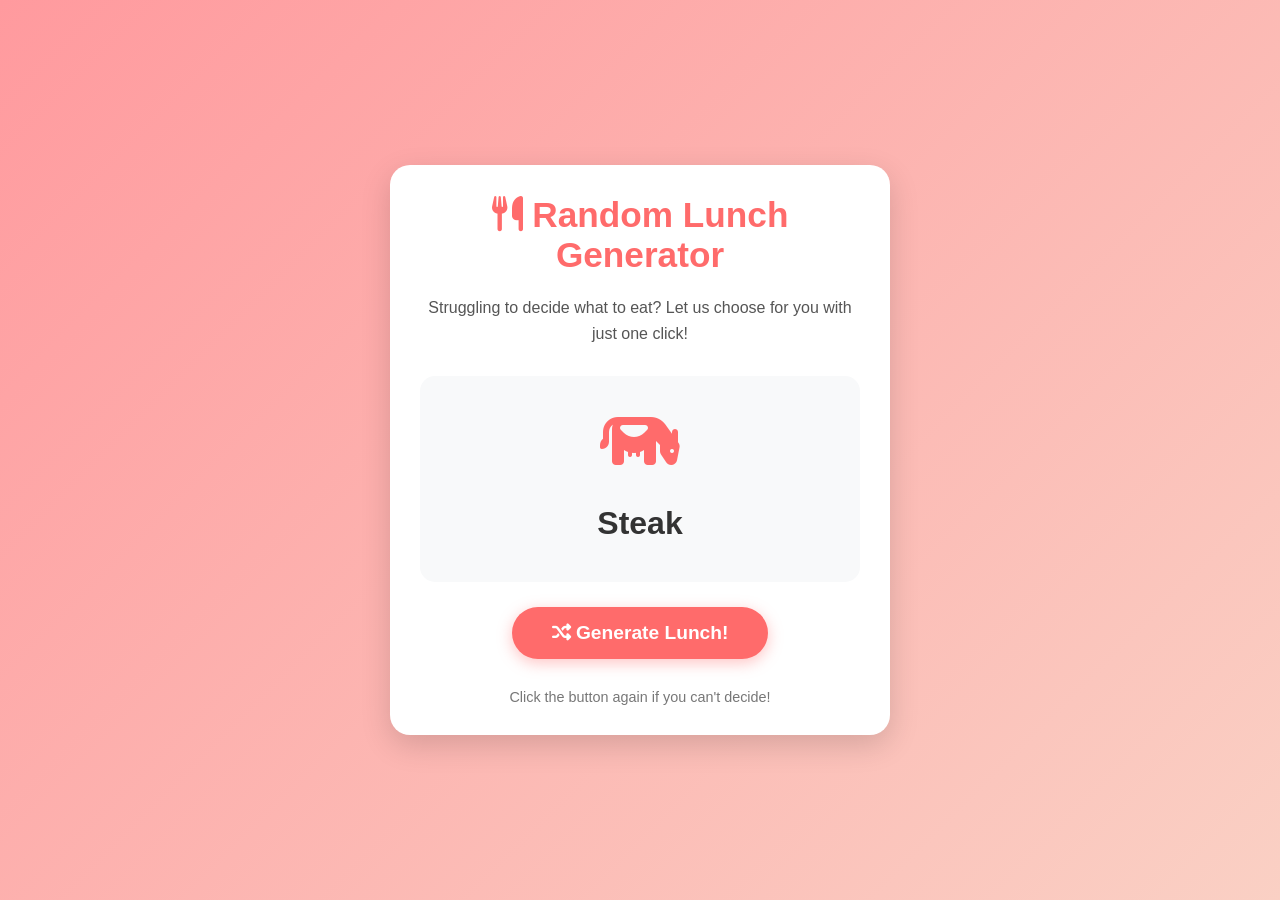
<file: week1/index.html>
<!DOCTYPE html>
<html lang="en">
<head>
    <meta charset="UTF-8">
    <meta name="viewport" content="width=device-width, initial-scale=1.0">
    <title>Random Lunch Menu Generator</title>
    <link rel="stylesheet" href="https://cdnjs.cloudflare.com/ajax/libs/font-awesome/6.4.0/css/all.min.css">
    <style>
        * {
            margin: 0;
            padding: 0;
            box-sizing: border-box;
            font-family: 'Segoe UI', Tahoma, Geneva, Verdana, sans-serif;
        }
        
        body {
            background: linear-gradient(135deg, #ff9a9e 0%, #fad0c4 100%);
            min-height: 100vh;
            display: flex;
            justify-content: center;
            align-items: center;
            padding: 20px;
        }
        
        .container {
            background-color: white;
            border-radius: 20px;
            box-shadow: 0 10px 30px rgba(0, 0, 0, 0.15);
            width: 90%;
            max-width: 500px;
            padding: 30px;
            text-align: center;
        }
        
        h1 {
            color: #ff6b6b;
            margin-bottom: 20px;
            font-size: 2.2rem;
        }
        
        .description {
            color: #555;
            margin-bottom: 30px;
            line-height: 1.6;
        }
        
        .lunch-display {
            background-color: #f8f9fa;
            border-radius: 15px;
            padding: 30px;
            margin: 25px 0;
            min-height: 200px;
            display: flex;
            flex-direction: column;
            justify-content: center;
            align-items: center;
            transition: all 0.3s ease;
        }
        
        .food-icon {
            font-size: 4rem;
            margin-bottom: 15px;
            color: #ff6b6b;
        }
        
        .food-name {
            font-size: 2rem;
            color: #333;
            font-weight: bold;
            margin: 10px 0;
        }
        
        .generate-btn {
            background-color: #ff6b6b;
            color: white;
            border: none;
            border-radius: 50px;
            padding: 15px 40px;
            font-size: 1.2rem;
            font-weight: bold;
            cursor: pointer;
            transition: all 0.3s ease;
            box-shadow: 0 4px 15px rgba(255, 107, 107, 0.4);
        }
        
        .generate-btn:hover {
            background-color: #ff5252;
            transform: translateY(-3px);
            box-shadow: 0 6px 20px rgba(255, 107, 107, 0.5);
        }
        
        .generate-btn:active {
            transform: translateY(0);
        }
        
        .footer {
            margin-top: 30px;
            color: #777;
            font-size: 0.9rem;
        }
        
        @keyframes fadeIn {
            from { opacity: 0; transform: translateY(10px); }
            to { opacity: 1; transform: translateY(0); }
        }
        
        .fade-in {
            animation: fadeIn 0.5s ease forwards;
        }
        
        @media (max-width: 600px) {
            .container {
                padding: 20px;
            }
            
            h1 {
                font-size: 1.8rem;
            }
            
            .food-name {
                font-size: 1.6rem;
            }
            
            .generate-btn {
                padding: 12px 30px;
                font-size: 1.1rem;
            }
        }
    </style>
</head>
<body>
    <div class="container">
        <h1><i class="fas fa-utensils"></i> Random Lunch Generator</h1>
        <p class="description">Struggling to decide what to eat? Let us choose for you with just one click!</p>
        
        <div class="lunch-display">
            <div class="food-icon"><i class="fas fa-question"></i></div>
            <div class="food-name">What's for lunch?</div>
        </div>
        
        <button class="generate-btn" id="generateBtn">
            <i class="fas fa-random"></i> Generate Lunch!
        </button>
        
        <p class="footer">Click the button again if you can't decide!</p>
    </div>

    <script>
        document.addEventListener('DOMContentLoaded', function() {
            const generateBtn = document.getElementById('generateBtn');
            const foodIcon = document.querySelector('.food-icon');
            const foodName = document.querySelector('.food-name');
            const lunchDisplay = document.querySelector('.lunch-display');
            
            // Array of lunch options with corresponding Font Awesome icons
            const lunchMenu = [
                { name: "Pizza", icon: "fas fa-pizza-slice" },
                { name: "Sushi", icon: "fas fa-fish" },
                { name: "Burger", icon: "fas fa-hamburger" },
                { name: "Salad", icon: "fas fa-leaf" },
                { name: "Tacos", icon: "fas fa-pepper-hot" },
                { name: "Ramen", icon: "fas fa-bowl-food" },
                { name: "Sandwich", icon: "fas fa-bread-slice" },
                { name: "Pasta", icon: "fas fa-plate-wheat" },
                { name: "Curry", icon: "fas fa-bowl-rice" },
                { name: "Steak", icon: "fas fa-cow" },
                { name: "Soup", icon: "fas fa-spoon" },
                { name: "BBQ", icon: "fas fa-fire" }
            ];
            
            // Function to generate random lunch
            function generateRandomLunch() {
                // Remove fade-in class if it exists
                lunchDisplay.classList.remove('fade-in');
                
                // Get a random lunch option
                const randomIndex = Math.floor(Math.random() * lunchMenu.length);
                const selectedLunch = lunchMenu[randomIndex];
                
                // Briefly show loading state
                foodIcon.innerHTML = '<i class="fas fa-spinner fa-spin"></i>';
                foodName.textContent = "Thinking...";
                
                // After a short delay, show the selected lunch
                setTimeout(() => {
                    foodIcon.innerHTML = `<i class="${selectedLunch.icon}"></i>`;
                    foodName.textContent = selectedLunch.name;
                    
                    // Add animation class
                    lunchDisplay.classList.add('fade-in');
                }, 500);
            }
            
            // Add click event to button
            generateBtn.addEventListener('click', generateRandomLunch);
            
            // Generate a random lunch on page load
            generateRandomLunch();
        });
    </script>
</body>
</html>
</file>
